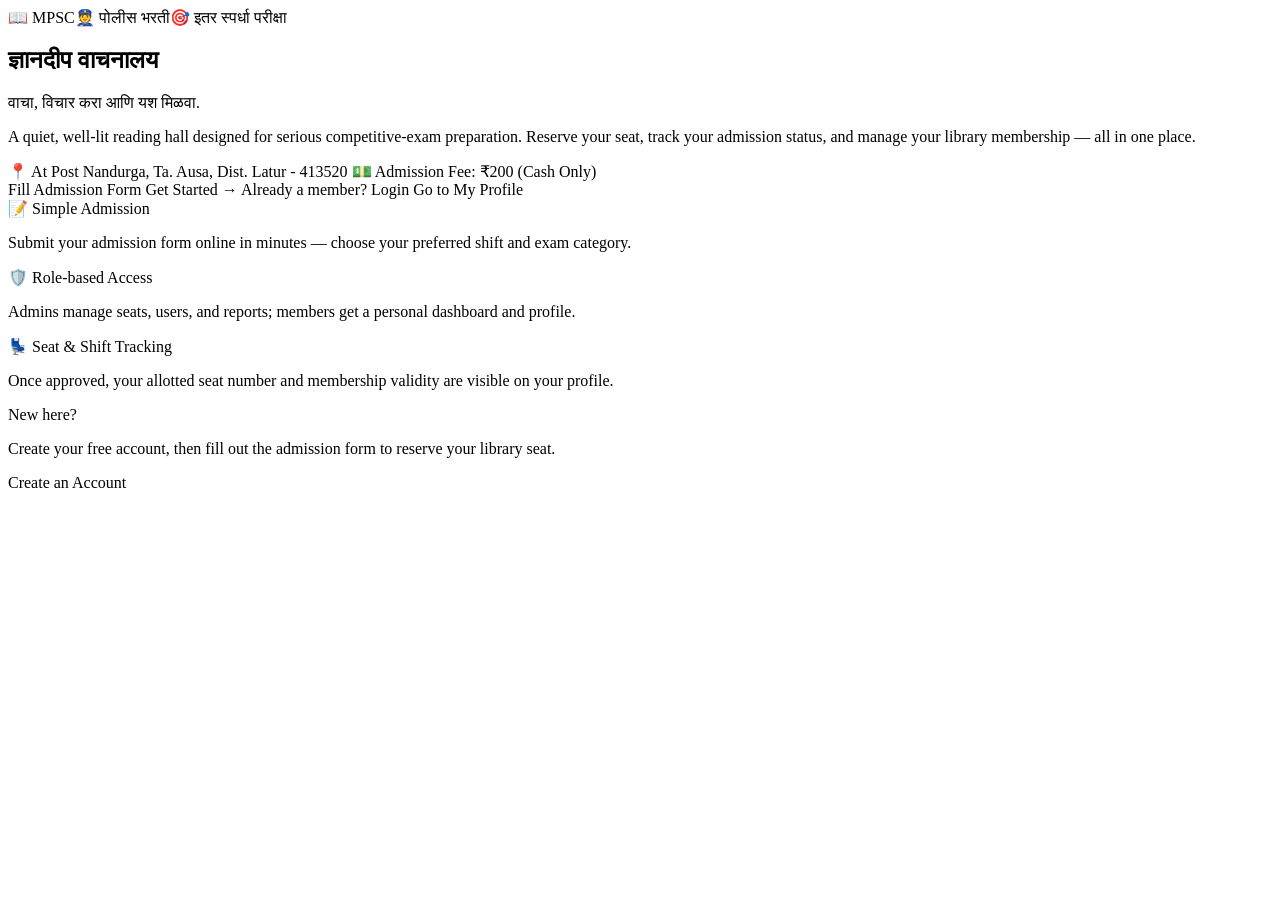
<file: src/main/resources/templates/index.html>
<!DOCTYPE html>
<html xmlns:th="http://www.thymeleaf.org" xmlns:sec="http://www.thymeleaf.org/extras/spring-security">
<head>
  <meta charset="UTF-8">
  <meta name="viewport" content="width=device-width, initial-scale=1.0">
  <title>ज्ञानदीप वाचनालय | Gyandeep Vachnalay Library</title>
  <link rel="stylesheet" th:href="@{/css/style.css}">
</head>
<body>
<div th:replace="~{fragments :: navbar}"></div>

<div class="page-wrap">

  <section class="hero">
    <div class="badges">
      <span>📖 MPSC</span><span>👮 पोलीस भरती</span><span>🎯 इतर स्पर्धा परीक्षा</span>
    </div>
    <h1>ज्ञानदीप वाचनालय</h1>
    <div class="tagline">वाचा, विचार करा आणि यश मिळवा.</div>
    <p class="sub">A quiet, well-lit reading hall designed for serious competitive-exam preparation.
      Reserve your seat, track your admission status, and manage your library membership — all in one place.</p>
    <div class="badges mb-2">
      <span>📍 At Post Nandurga, Ta. Ausa, Dist. Latur - 413520</span>
      <span>💵 Admission Fee: ₹200 (Cash Only)</span>
    </div>
    <div class="cta-row">
      <a th:href="@{/admission/new}" class="btn btn-gold" sec:authorize="isAuthenticated()">Fill Admission Form</a>
      <a th:href="@{/register}" class="btn btn-gold" sec:authorize="!isAuthenticated()">Get Started &rarr;</a>
      <a th:href="@{/login}" class="btn btn-outline" sec:authorize="!isAuthenticated()">Already a member? Login</a>
      <a th:href="@{/profile}" class="btn btn-outline" sec:authorize="isAuthenticated()">Go to My Profile</a>
    </div>
  </section>

  <div class="grid grid-3 mb-2">
    <div class="card">
      <div class="card-title">📝 Simple Admission</div>
      <p class="muted">Submit your admission form online in minutes — choose your preferred shift and exam category.</p>
    </div>
    <div class="card">
      <div class="card-title">🛡️ Role-based Access</div>
      <p class="muted">Admins manage seats, users, and reports; members get a personal dashboard and profile.</p>
    </div>
    <div class="card">
      <div class="card-title">💺 Seat &amp; Shift Tracking</div>
      <p class="muted">Once approved, your allotted seat number and membership validity are visible on your profile.</p>
    </div>
  </div>

  <div class="card text-center" sec:authorize="!isAuthenticated()">
    <div class="card-title" style="justify-content:center;">New here?</div>
    <p class="muted mb-2">Create your free account, then fill out the admission form to reserve your library seat.</p>
    <a th:href="@{/register}" class="btn btn-navy">Create an Account</a>
  </div>

</div>

<div th:replace="~{fragments :: footer}"></div>
</body>
</html>
</file>
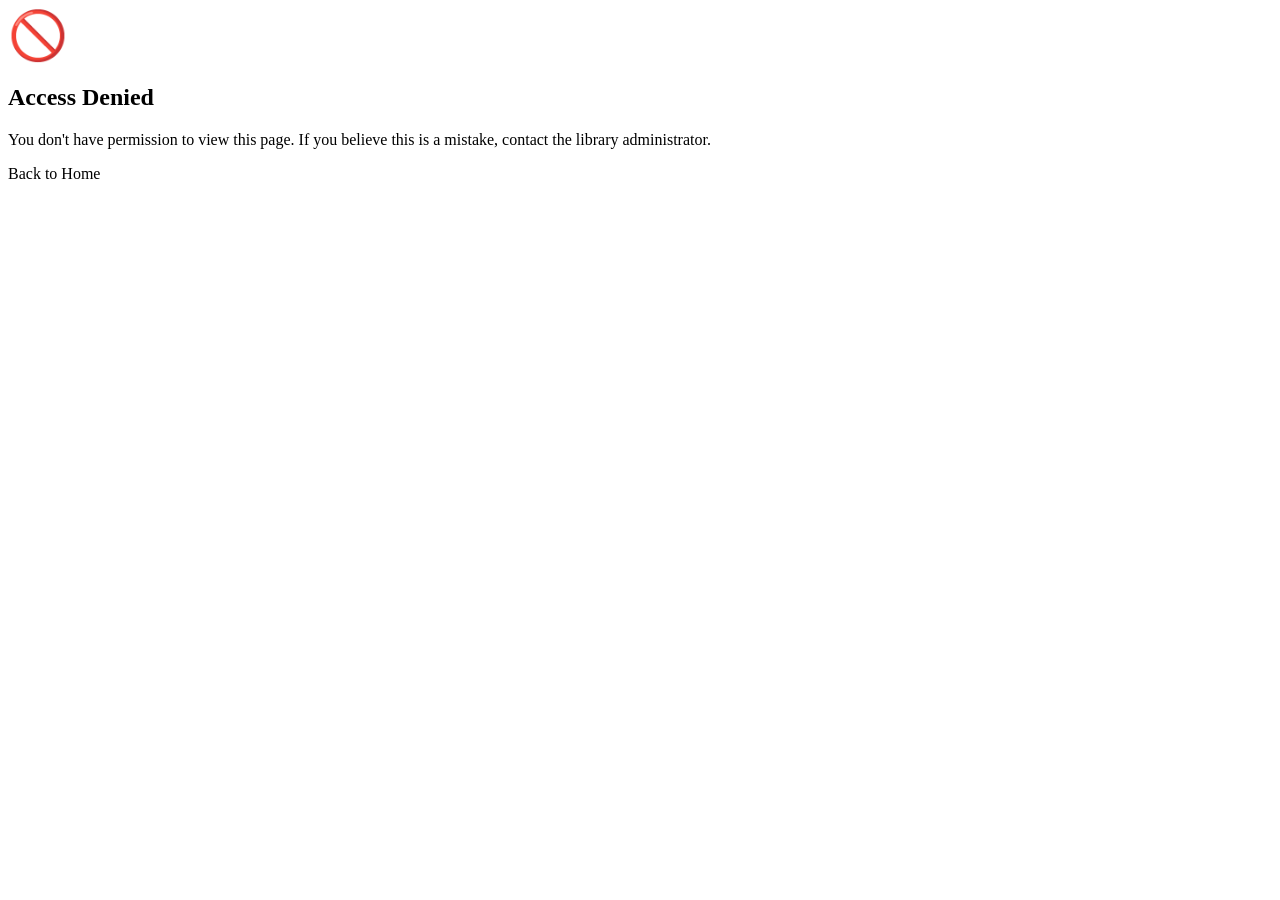
<file: src/main/resources/templates/access-denied.html>
<!DOCTYPE html>
<html xmlns:th="http://www.thymeleaf.org">
<head>
  <meta charset="UTF-8">
  <meta name="viewport" content="width=device-width, initial-scale=1.0">
  <title>Access Denied | ज्ञानदीप वाचनालय</title>
  <link rel="stylesheet" th:href="@{/css/style.css}">
</head>
<body>
<div th:replace="~{fragments :: navbar}"></div>

<div class="page-wrap narrow">
  <div class="card text-center">
    <div style="font-size:3rem;">🚫</div>
    <h2 style="color:var(--navy-900);">Access Denied</h2>
    <p class="muted mb-2">You don't have permission to view this page. If you believe this is a mistake, contact the library administrator.</p>
    <a th:href="@{/}" class="btn btn-navy">Back to Home</a>
  </div>
</div>

<div th:replace="~{fragments :: footer}"></div>
</body>
</html>
</file>
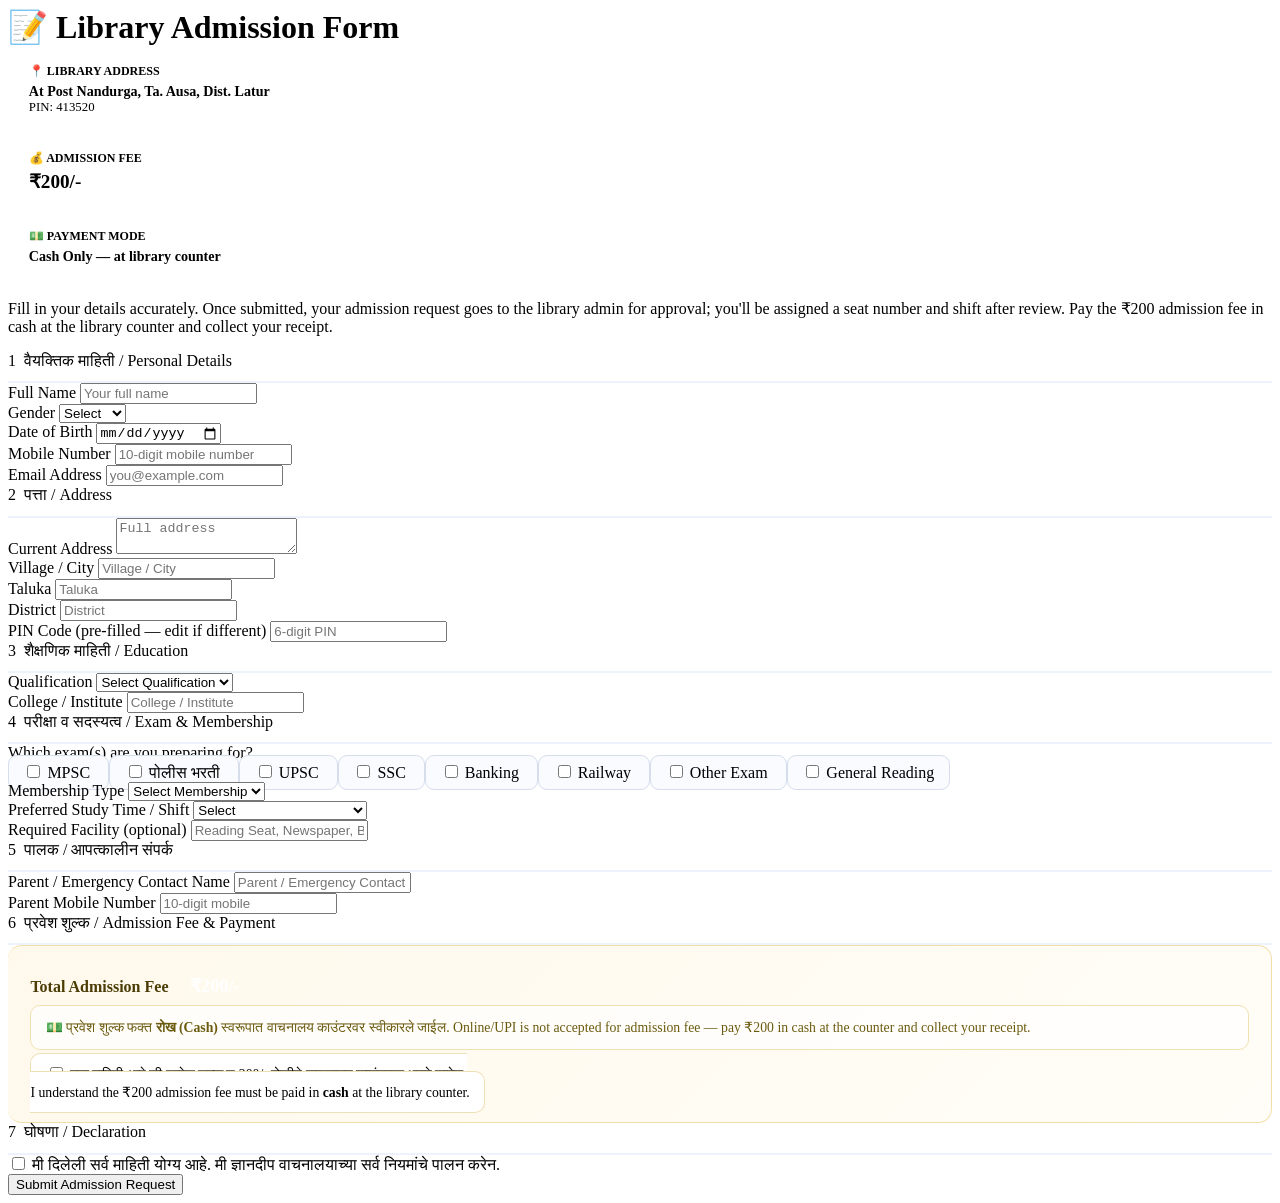
<file: src/main/resources/templates/admission-form.html>
<!DOCTYPE html>
<html xmlns:th="http://www.thymeleaf.org">
<head>
  <meta charset="UTF-8">
  <meta name="viewport" content="width=device-width, initial-scale=1.0">
  <title>Admission Form | ज्ञानदीप वाचनालय</title>
  <link rel="stylesheet" th:href="@{/css/style.css}">
</head>
<body>
<div th:replace="~{fragments :: navbar}"></div>

<div class="page-wrap narrow">
  <div class="page-header">
    <h1 class="section-title" style="margin:0;">📝 Library Admission Form</h1>
  </div>

  <!-- Library info strip -->
  <div class="grid grid-3 mb-2">
    <div class="card" style="padding:1.1rem 1.3rem;">
      <div class="muted" style="font-size:0.75rem; font-weight:700; text-transform:uppercase;">📍 Library Address</div>
      <div style="font-weight:700; font-size:0.88rem; margin-top:0.3rem;" th:text="${libAddressLine}">At Post Nandurga, Ta. Ausa, Dist. Latur</div>
      <div class="muted" style="font-size:0.8rem;">PIN: 413520</div>
    </div>
    <div class="card" style="padding:1.1rem 1.3rem;">
      <div class="muted" style="font-size:0.75rem; font-weight:700; text-transform:uppercase;">💰 Admission Fee</div>
      <div style="font-weight:800; font-size:1.2rem; color:var(--navy-900); margin-top:0.3rem;">₹200/-</div>
    </div>
    <div class="card" style="padding:1.1rem 1.3rem;">
      <div class="muted" style="font-size:0.75rem; font-weight:700; text-transform:uppercase;">💵 Payment Mode</div>
      <div style="font-weight:700; font-size:0.88rem; margin-top:0.3rem;">Cash Only — at library counter</div>
    </div>
  </div>

  <div class="card">
    <p class="muted mb-2">Fill in your details accurately. Once submitted, your admission request goes to the
      library admin for approval; you'll be assigned a seat number and shift after review. Pay the ₹200 admission fee
      in cash at the library counter and collect your receipt.</p>

    <div class="alert alert-error" th:if="${examError}" th:text="${examError}"></div>
    <div class="alert alert-error" th:if="${feeError}" th:text="${feeError}"></div>

    <form th:action="@{/admission/new}" th:object="${admission}" method="post">

      <!-- 1. Personal -->
      <div class="card-title" style="font-size:1rem; border-bottom:2px solid #edf2ff; padding-bottom:0.7rem;">
        <span class="chip" style="background:var(--navy-900);">1</span>&nbsp; वैयक्तिक माहिती / Personal Details
      </div>

      <div class="form-row">
        <div class="form-group">
          <label for="fullName">Full Name</label>
          <input class="form-control" type="text" id="fullName" th:field="*{fullName}" required placeholder="Your full name">
          <span class="field-error" th:if="${#fields.hasErrors('fullName')}" th:errors="*{fullName}"></span>
        </div>
        <div class="form-group">
          <label for="gender">Gender</label>
          <select class="form-control" id="gender" th:field="*{gender}" required>
            <option value="">Select</option>
            <option value="Male">Male</option>
            <option value="Female">Female</option>
            <option value="Other">Other</option>
          </select>
        </div>
      </div>

      <div class="form-row">
        <div class="form-group">
          <label for="dateOfBirth">Date of Birth</label>
          <input class="form-control" type="date" id="dateOfBirth" th:field="*{dateOfBirth}">
        </div>
        <div class="form-group">
          <label for="phone">Mobile Number</label>
          <input class="form-control" type="tel" id="phone" th:field="*{phone}" required maxlength="10" placeholder="10-digit mobile number">
          <span class="field-error" th:if="${#fields.hasErrors('phone')}" th:errors="*{phone}"></span>
        </div>
      </div>

      <div class="form-group">
        <label for="email">Email Address</label>
        <input class="form-control" type="email" id="email" th:field="*{email}" required placeholder="you@example.com">
      </div>

      <!-- 2. Address -->
      <div class="card-title mt-2" style="font-size:1rem; border-bottom:2px solid #edf2ff; padding-bottom:0.7rem;">
        <span class="chip" style="background:var(--navy-900);">2</span>&nbsp; पत्ता / Address
      </div>

      <div class="form-group">
        <label for="address">Current Address</label>
        <textarea class="form-control" id="address" th:field="*{address}" required placeholder="Full address"></textarea>
        <span class="field-error" th:if="${#fields.hasErrors('address')}" th:errors="*{address}"></span>
      </div>

      <div class="form-row">
        <div class="form-group">
          <label for="village">Village / City</label>
          <input class="form-control" type="text" id="village" th:field="*{village}" placeholder="Village / City">
        </div>
        <div class="form-group">
          <label for="taluka">Taluka</label>
          <input class="form-control" type="text" id="taluka" th:field="*{taluka}" placeholder="Taluka">
        </div>
      </div>

      <div class="form-row">
        <div class="form-group">
          <label for="district">District</label>
          <input class="form-control" type="text" id="district" th:field="*{district}" placeholder="District">
        </div>
        <div class="form-group">
          <label for="pincode">PIN Code <span class="hint">(pre-filled — edit if different)</span></label>
          <input class="form-control" type="text" id="pincode" th:field="*{pincode}" maxlength="6" placeholder="6-digit PIN">
        </div>
      </div>

      <!-- 3. Education -->
      <div class="card-title mt-2" style="font-size:1rem; border-bottom:2px solid #edf2ff; padding-bottom:0.7rem;">
        <span class="chip" style="background:var(--navy-900);">3</span>&nbsp; शैक्षणिक माहिती / Education
      </div>

      <div class="form-row">
        <div class="form-group">
          <label for="qualification">Qualification</label>
          <select class="form-control" id="qualification" th:field="*{qualification}">
            <option value="">Select Qualification</option>
            <option value="10th">10th</option>
            <option value="12th">12th</option>
            <option value="Diploma">Diploma</option>
            <option value="Graduate">Graduate</option>
            <option value="Post Graduate">Post Graduate</option>
            <option value="Other">Other</option>
          </select>
        </div>
        <div class="form-group">
          <label for="college">College / Institute</label>
          <input class="form-control" type="text" id="college" th:field="*{college}" placeholder="College / Institute">
        </div>
      </div>

      <!-- 4. Exam & Membership -->
      <div class="card-title mt-2" style="font-size:1rem; border-bottom:2px solid #edf2ff; padding-bottom:0.7rem;">
        <span class="chip" style="background:var(--navy-900);">4</span>&nbsp; परीक्षा व सदस्यत्व / Exam &amp; Membership
      </div>

      <div class="form-group">
        <label>Which exam(s) are you preparing for?</label>
        <div class="flex gap-1" style="flex-wrap:wrap;">
          <label class="checkbox-row" style="background:#fafbff; border:1px solid #d7deeb; border-radius:9px; padding:0.5rem 0.9rem;">
            <input type="checkbox" name="examCategories" value="MPSC"> MPSC
          </label>
          <label class="checkbox-row" style="background:#fafbff; border:1px solid #d7deeb; border-radius:9px; padding:0.5rem 0.9rem;">
            <input type="checkbox" name="examCategories" value="Police Bharti"> पोलीस भरती
          </label>
          <label class="checkbox-row" style="background:#fafbff; border:1px solid #d7deeb; border-radius:9px; padding:0.5rem 0.9rem;">
            <input type="checkbox" name="examCategories" value="UPSC"> UPSC
          </label>
          <label class="checkbox-row" style="background:#fafbff; border:1px solid #d7deeb; border-radius:9px; padding:0.5rem 0.9rem;">
            <input type="checkbox" name="examCategories" value="SSC"> SSC
          </label>
          <label class="checkbox-row" style="background:#fafbff; border:1px solid #d7deeb; border-radius:9px; padding:0.5rem 0.9rem;">
            <input type="checkbox" name="examCategories" value="Banking"> Banking
          </label>
          <label class="checkbox-row" style="background:#fafbff; border:1px solid #d7deeb; border-radius:9px; padding:0.5rem 0.9rem;">
            <input type="checkbox" name="examCategories" value="Railway"> Railway
          </label>
          <label class="checkbox-row" style="background:#fafbff; border:1px solid #d7deeb; border-radius:9px; padding:0.5rem 0.9rem;">
            <input type="checkbox" name="examCategories" value="Other Competitive Exam"> Other Exam
          </label>
          <label class="checkbox-row" style="background:#fafbff; border:1px solid #d7deeb; border-radius:9px; padding:0.5rem 0.9rem;">
            <input type="checkbox" name="examCategories" value="General Reading"> General Reading
          </label>
        </div>
      </div>

      <div class="form-row">
        <div class="form-group">
          <label for="membershipType">Membership Type</label>
          <select class="form-control" id="membershipType" th:field="*{membershipType}" required>
            <option value="">Select Membership</option>
            <option value="Monthly">Monthly</option>
            <option value="Quarterly">Quarterly</option>
            <option value="Half-Yearly">Half-Yearly</option>
            <option value="Yearly">Yearly</option>
          </select>
        </div>
        <div class="form-group">
          <label for="preferredShift">Preferred Study Time / Shift</label>
          <select class="form-control" id="preferredShift" th:field="*{preferredShift}" required>
            <option value="">Select</option>
            <option value="Morning (6 AM - 12 PM)">Morning (6 AM - 12 PM)</option>
            <option value="Afternoon (12 PM - 6 PM)">Afternoon (12 PM - 6 PM)</option>
            <option value="Evening (6 PM - 11 PM)">Evening (6 PM - 11 PM)</option>
            <option value="Full Day">Full Day</option>
            <option value="24 Hours">24 Hours Access</option>
          </select>
        </div>
      </div>

      <div class="form-group">
        <label for="requiredFacility">Required Facility <span class="hint">(optional)</span></label>
        <input class="form-control" type="text" id="requiredFacility" th:field="*{requiredFacility}" placeholder="Reading Seat, Newspaper, Books, Study Material...">
      </div>

      <!-- 5. Emergency contact -->
      <div class="card-title mt-2" style="font-size:1rem; border-bottom:2px solid #edf2ff; padding-bottom:0.7rem;">
        <span class="chip" style="background:var(--navy-900);">5</span>&nbsp; पालक / आपत्कालीन संपर्क
      </div>

      <div class="form-row">
        <div class="form-group">
          <label for="parentName">Parent / Emergency Contact Name</label>
          <input class="form-control" type="text" id="parentName" th:field="*{parentName}" placeholder="Parent / Emergency Contact">
        </div>
        <div class="form-group">
          <label for="parentMobile">Parent Mobile Number</label>
          <input class="form-control" type="tel" id="parentMobile" th:field="*{parentMobile}" maxlength="10" placeholder="10-digit mobile">
        </div>
      </div>

      <!-- 6. Admission Fee -->
      <div class="card-title mt-2" style="font-size:1rem; border-bottom:2px solid #edf2ff; padding-bottom:0.7rem;">
        <span class="chip" style="background:var(--navy-900);">6</span>&nbsp; प्रवेश शुल्क / Admission Fee &amp; Payment
      </div>

      <div style="background:linear-gradient(135deg,#fff9ec,#fffdf7); border:1px solid #f2dfa8; border-left:4px solid var(--gold-500); border-radius:14px; padding:1.3rem 1.4rem;">
        <div class="flex-between mb-1">
          <span style="font-weight:700; color:#4b3c05;">Total Admission Fee</span>
          <span style="display:inline-flex; align-items:center; background:var(--navy-900); color:#fff; font-weight:800; font-size:1.15rem; padding:0.5rem 1.1rem; border-radius:30px;">₹200/-</span>
        </div>
        <div style="background:#ffffffb0; border:1px solid #f0e2b0; border-radius:10px; padding:0.8rem 0.9rem; font-size:0.86rem; color:#6b5b0f; margin-bottom:0.9rem;">
          💵 प्रवेश शुल्क फक्त <strong>रोख (Cash)</strong> स्वरूपात वाचनालय काउंटरवर स्वीकारले जाईल.
          Online/UPI is not accepted for admission fee — pay ₹200 in cash at the counter and collect your receipt.
        </div>
        <label class="checkbox-row" style="background:#fff; border:1px solid #eee0b6; border-radius:10px; padding:0.7rem 0.9rem; align-items:flex-start;">
          <input type="checkbox" name="feeAcknowledge" value="true" required style="margin-top:0.15rem;">
          <span style="font-weight:500; font-size:0.86rem;">
            मला माहिती आहे की प्रवेश शुल्क रु.200/- रोखीने वाचनालय काउंटरवर भरावे लागेल.<br>
            I understand the ₹200 admission fee must be paid in <strong>cash</strong> at the library counter.
          </span>
        </label>
      </div>

      <!-- 7. Declaration -->
      <div class="card-title mt-2" style="font-size:1rem; border-bottom:2px solid #edf2ff; padding-bottom:0.7rem;">
        <span class="chip" style="background:var(--navy-900);">7</span>&nbsp; घोषणा / Declaration
      </div>

      <div class="alert alert-info">
        <label class="checkbox-row" style="align-items:flex-start;">
          <input type="checkbox" required style="margin-top:0.15rem;">
          <span style="font-weight:500;">मी दिलेली सर्व माहिती योग्य आहे. मी ज्ञानदीप वाचनालयाच्या सर्व नियमांचे पालन करेन.</span>
        </label>
      </div>

      <button type="submit" class="btn btn-gold btn-block mt-2">Submit Admission Request</button>
    </form>
  </div>
</div>

<div th:replace="~{fragments :: footer}"></div>
</body>
</html>
</file>
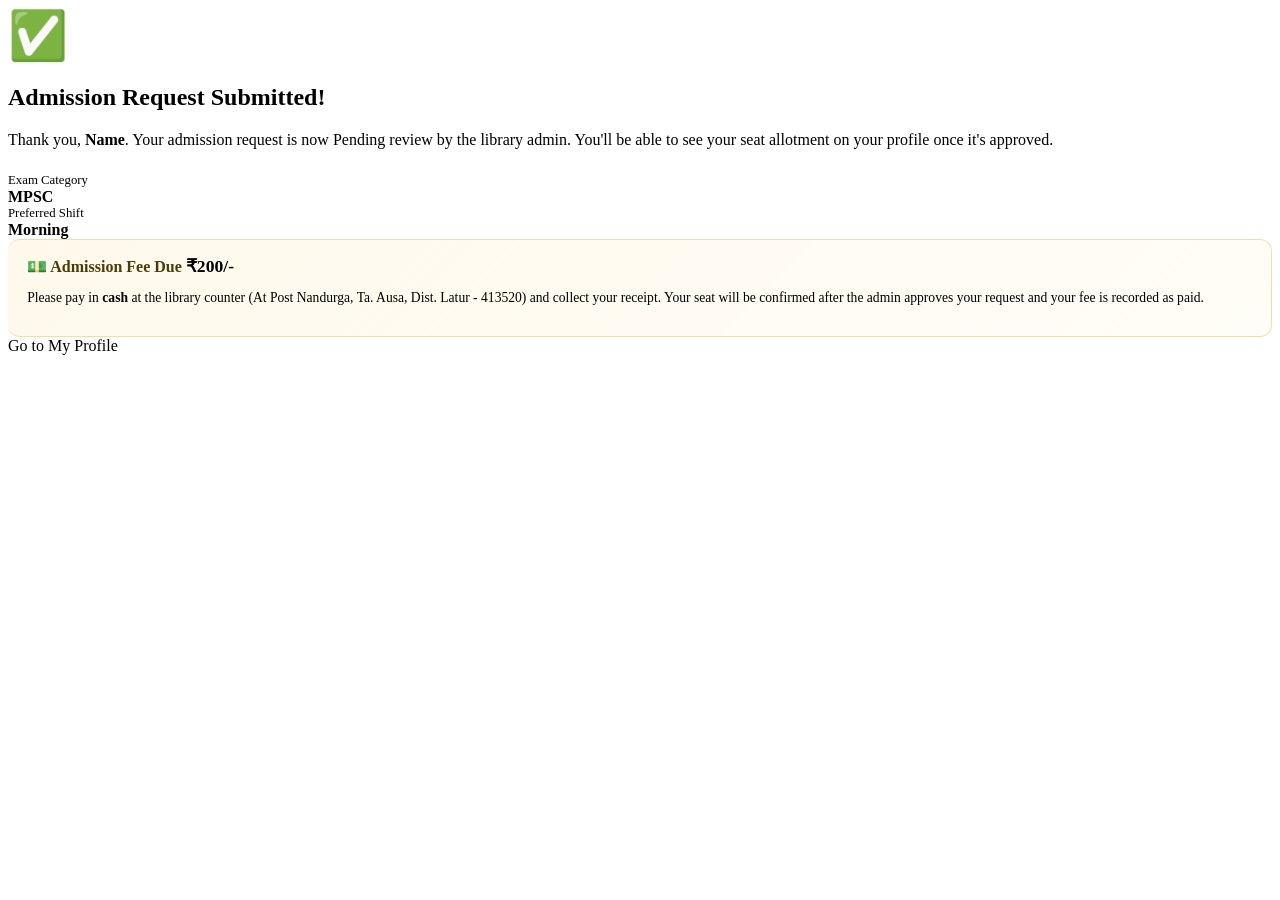
<file: src/main/resources/templates/admission-success.html>
<!DOCTYPE html>
<html xmlns:th="http://www.thymeleaf.org">
<head>
  <meta charset="UTF-8">
  <meta name="viewport" content="width=device-width, initial-scale=1.0">
  <title>Admission Submitted | ज्ञानदीप वाचनालय</title>
  <link rel="stylesheet" th:href="@{/css/style.css}">
</head>
<body>
<div th:replace="~{fragments :: navbar}"></div>

<div class="page-wrap narrow">
  <div class="card text-center">
    <div style="font-size:3rem; margin-bottom:0.5rem;">✅</div>
    <h2 style="color:var(--navy-900);">Admission Request Submitted!</h2>
    <p class="muted mb-2">Thank you, <strong th:text="${admission.fullName}">Name</strong>. Your admission request
      is now <span class="badge badge-pending">Pending</span> review by the library admin. You'll be able to see
      your seat allotment on your profile once it's approved.</p>

    <div class="grid grid-2" style="text-align:left; margin-top:1.5rem;">
      <div>
        <div class="muted" style="font-size:0.8rem;">Exam Category</div>
        <div style="font-weight:700;" th:text="${admission.examCategory}">MPSC</div>
      </div>
      <div>
        <div class="muted" style="font-size:0.8rem;">Preferred Shift</div>
        <div style="font-weight:700;" th:text="${admission.preferredShift}">Morning</div>
      </div>
    </div>

    <div class="mt-2" style="text-align:left; background:linear-gradient(135deg,#fff9ec,#fffdf7); border:1px solid #f2dfa8; border-left:4px solid var(--gold-500); border-radius:12px; padding:1rem 1.2rem;">
      <div class="flex-between">
        <span style="font-weight:700; color:#4b3c05;">💵 Admission Fee Due</span>
        <span style="font-weight:800; color:var(--navy-900); font-size:1.1rem;" th:text="'₹' + ${admission.admissionFee} + '/-'">₹200/-</span>
      </div>
      <p class="muted mt-1" style="font-size:0.85rem;">Please pay in <strong>cash</strong> at the library counter (At Post Nandurga, Ta. Ausa, Dist. Latur - 413520) and collect your receipt. Your seat will be confirmed after the admin approves your request and your fee is recorded as paid.</p>
    </div>

    <a th:href="@{/profile}" class="btn btn-navy mt-3">Go to My Profile</a>
  </div>
</div>

<div th:replace="~{fragments :: footer}"></div>
</body>
</html>
</file>
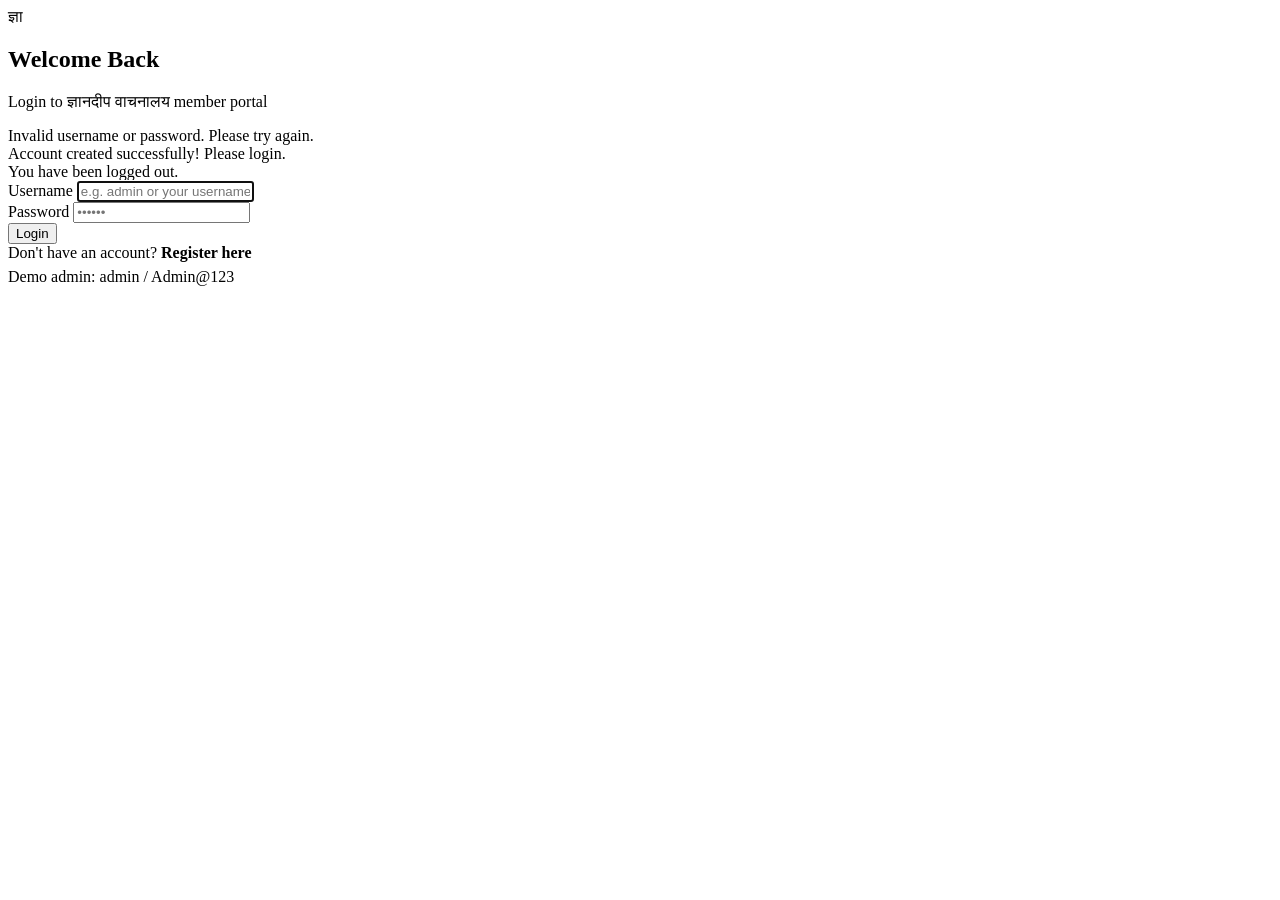
<file: src/main/resources/templates/login.html>
<!DOCTYPE html>
<html xmlns:th="http://www.thymeleaf.org">
<head>
  <meta charset="UTF-8">
  <meta name="viewport" content="width=device-width, initial-scale=1.0">
  <title>Login | ज्ञानदीप वाचनालय</title>
  <link rel="stylesheet" th:href="@{/css/style.css}">
</head>
<body>
<div th:replace="~{fragments :: navbar}"></div>

<div class="auth-wrap">
  <div class="auth-card">
    <div class="brand-mark">
      <div class="logo-badge">ज्ञा</div>
      <h2>Welcome Back</h2>
      <p class="sub">Login to ज्ञानदीप वाचनालय member portal</p>
    </div>

    <div class="alert alert-error" th:if="${param.error}">Invalid username or password. Please try again.</div>
    <div class="alert alert-success" th:if="${param.registered}">Account created successfully! Please login.</div>
    <div class="alert alert-info" th:if="${param.logout}">You have been logged out.</div>

    <form th:action="@{/login}" method="post">
      <div class="form-group">
        <label for="username">Username</label>
        <input class="form-control" type="text" id="username" name="username" required autofocus placeholder="e.g. admin or your username">
      </div>
      <div class="form-group">
        <label for="password">Password</label>
        <input class="form-control" type="password" id="password" name="password" required placeholder="&bull;&bull;&bull;&bull;&bull;&bull;">
      </div>
      <button type="submit" class="btn btn-navy btn-block">Login</button>
    </form>

    <div class="auth-footer">
      Don't have an account? <a th:href="@{/register}" style="font-weight:700;">Register here</a>
    </div>
    <div class="auth-footer" style="margin-top:0.4rem;">
      <span class="chip">Demo admin: admin / Admin@123</span>
    </div>
  </div>
</div>

<div th:replace="~{fragments :: footer}"></div>
</body>
</html>
</file>
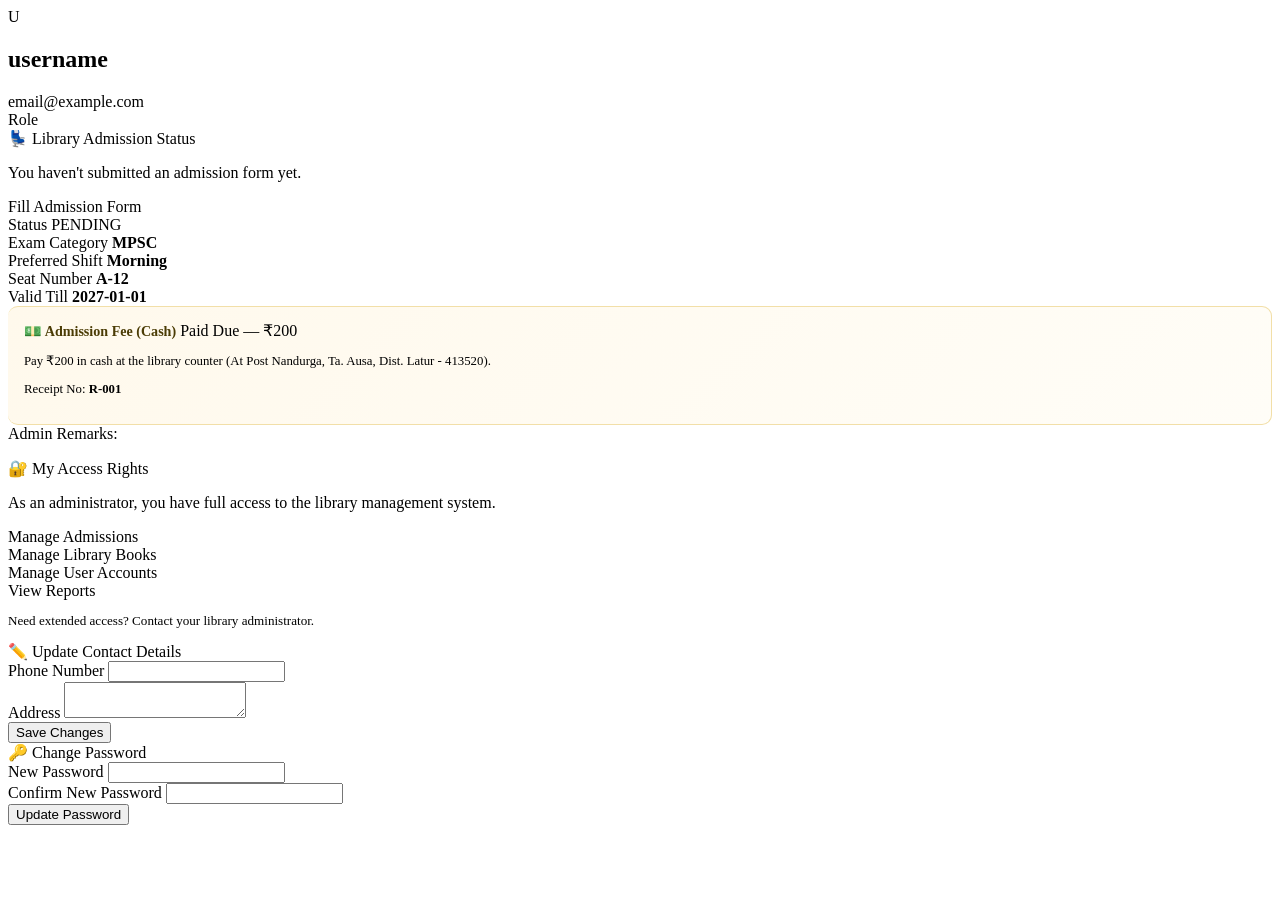
<file: src/main/resources/templates/profile.html>
<!DOCTYPE html>
<html xmlns:th="http://www.thymeleaf.org" xmlns:sec="http://www.thymeleaf.org/extras/spring-security">
<head>
  <meta charset="UTF-8">
  <meta name="viewport" content="width=device-width, initial-scale=1.0">
  <title>My Profile | ज्ञानदीप वाचनालय</title>
  <link rel="stylesheet" th:href="@{/css/style.css}">
</head>
<body>
<div th:replace="~{fragments :: navbar}"></div>

<div class="page-wrap">

  <div class="profile-header">
    <div class="avatar-circle" th:text="${#strings.substring(user.username,0,1).toUpperCase()}">U</div>
    <div>
      <h2 th:text="${user.username}">username</h2>
      <div class="meta" th:text="${user.email}">email@example.com</div>
      <span class="badge" th:classappend="${user.role.name() == 'ROLE_ADMIN'} ? 'badge-admin' : 'badge-user'"
            th:text="${user.role.name() == 'ROLE_ADMIN'} ? 'Administrator' : 'Member'">Role</span>
    </div>
  </div>

  <div class="alert alert-success" th:if="${success}" th:text="${success}"></div>
  <div class="alert alert-error" th:if="${error}" th:text="${error}"></div>

  <div class="grid grid-2">

    <!-- Library / Admission status -->
    <div class="card">
      <div class="card-title">💺 Library Admission Status</div>

      <div th:if="${user.admission == null}">
        <p class="muted mb-2">You haven't submitted an admission form yet.</p>
        <a th:href="@{/admission/new}" class="btn btn-gold">Fill Admission Form</a>
      </div>

      <div th:if="${user.admission != null}">
        <div class="flex-between mb-1">
          <span class="muted">Status</span>
          <span class="badge"
                th:classappend="${user.admission.status.name() == 'APPROVED'} ? 'badge-approved' : (${user.admission.status.name() == 'REJECTED'} ? 'badge-rejected' : 'badge-pending')"
                th:text="${user.admission.status}">PENDING</span>
        </div>
        <div class="flex-between mb-1">
          <span class="muted">Exam Category</span>
          <strong th:text="${user.admission.examCategory}">MPSC</strong>
        </div>
        <div class="flex-between mb-1">
          <span class="muted">Preferred Shift</span>
          <strong th:text="${user.admission.preferredShift}">Morning</strong>
        </div>
        <div class="flex-between mb-1" th:if="${user.admission.seatNumber != null}">
          <span class="muted">Seat Number</span>
          <strong th:text="${user.admission.seatNumber}">A-12</strong>
        </div>
        <div class="flex-between mb-1" th:if="${user.admission.membershipValidTill != null}">
          <span class="muted">Valid Till</span>
          <strong th:text="${user.admission.membershipValidTill}">2027-01-01</strong>
        </div>

        <div class="mt-2" style="background:linear-gradient(135deg,#fff9ec,#fffdf7); border:1px solid #f2dfa8; border-left:4px solid var(--gold-500); border-radius:10px; padding:0.9rem 1rem;">
          <div class="flex-between">
            <span style="font-weight:700; color:#4b3c05; font-size:0.88rem;">💵 Admission Fee (Cash)</span>
            <span th:if="${user.admission.feePaid}" class="badge badge-approved">Paid</span>
            <span th:unless="${user.admission.feePaid}" class="badge badge-pending">Due — ₹200</span>
          </div>
          <p class="muted mt-1" style="font-size:0.8rem;" th:if="${!user.admission.feePaid}">
            Pay ₹200 in cash at the library counter (At Post Nandurga, Ta. Ausa, Dist. Latur - 413520).
          </p>
          <p class="muted mt-1" style="font-size:0.8rem;" th:if="${user.admission.feePaid and user.admission.receiptNumber != null}">
            Receipt No: <strong th:text="${user.admission.receiptNumber}">R-001</strong>
          </p>
        </div>

        <div class="mt-1" th:if="${user.admission.adminRemarks != null and !user.admission.adminRemarks.isEmpty()}">
          <span class="muted">Admin Remarks:</span>
          <p style="margin-top:0.3rem;" th:text="${user.admission.adminRemarks}"></p>
        </div>
      </div>
    </div>

    <!-- Access rights -->
    <div class="card">
      <div class="card-title">🔐 My Access Rights</div>
      <div th:if="${user.role.name() == 'ROLE_ADMIN'}">
        <p class="muted mb-1">As an administrator, you have full access to the library management system.</p>
      </div>
      <div class="access-grid">
        <div class="access-item" th:classappend="${user.role.name() == 'ROLE_ADMIN' or user.canManageAdmissions} ? 'on' : 'off'">
          <span class="dot"></span><span class="txt">Manage Admissions</span>
        </div>
        <div class="access-item" th:classappend="${user.role.name() == 'ROLE_ADMIN' or user.canManageBooks} ? 'on' : 'off'">
          <span class="dot"></span><span class="txt">Manage Library Books</span>
        </div>
        <div class="access-item" th:classappend="${user.role.name() == 'ROLE_ADMIN' or user.canManageUsers} ? 'on' : 'off'">
          <span class="dot"></span><span class="txt">Manage User Accounts</span>
        </div>
        <div class="access-item" th:classappend="${user.role.name() == 'ROLE_ADMIN' or user.canViewReports} ? 'on' : 'off'">
          <span class="dot"></span><span class="txt">View Reports</span>
        </div>
      </div>
      <p class="muted mt-2" style="font-size:0.82rem;" sec:authorize="!hasAuthority('ROLE_ADMIN')">
        Need extended access? Contact your library administrator.
      </p>
    </div>

    <!-- Update profile -->
    <div class="card">
      <div class="card-title">✏️ Update Contact Details</div>
      <form th:action="@{/profile/update}" method="post">
        <div class="form-group">
          <label for="phone">Phone Number</label>
          <input class="form-control" type="tel" id="phone" name="phone" th:value="${user.phone}">
        </div>
        <div class="form-group">
          <label for="address">Address</label>
          <textarea class="form-control" id="address" name="address" th:text="${user.address}"></textarea>
        </div>
        <button type="submit" class="btn btn-navy">Save Changes</button>
      </form>
    </div>

    <!-- Change password -->
    <div class="card">
      <div class="card-title">🔑 Change Password</div>
      <form th:action="@{/profile/change-password}" method="post">
        <div class="form-group">
          <label for="newPassword">New Password</label>
          <input class="form-control" type="password" id="newPassword" name="newPassword" required>
        </div>
        <div class="form-group">
          <label for="confirmPassword">Confirm New Password</label>
          <input class="form-control" type="password" id="confirmPassword" name="confirmPassword" required>
        </div>
        <button type="submit" class="btn btn-navy">Update Password</button>
      </form>
    </div>

  </div>
</div>

<div th:replace="~{fragments :: footer}"></div>
</body>
</html>
</file>
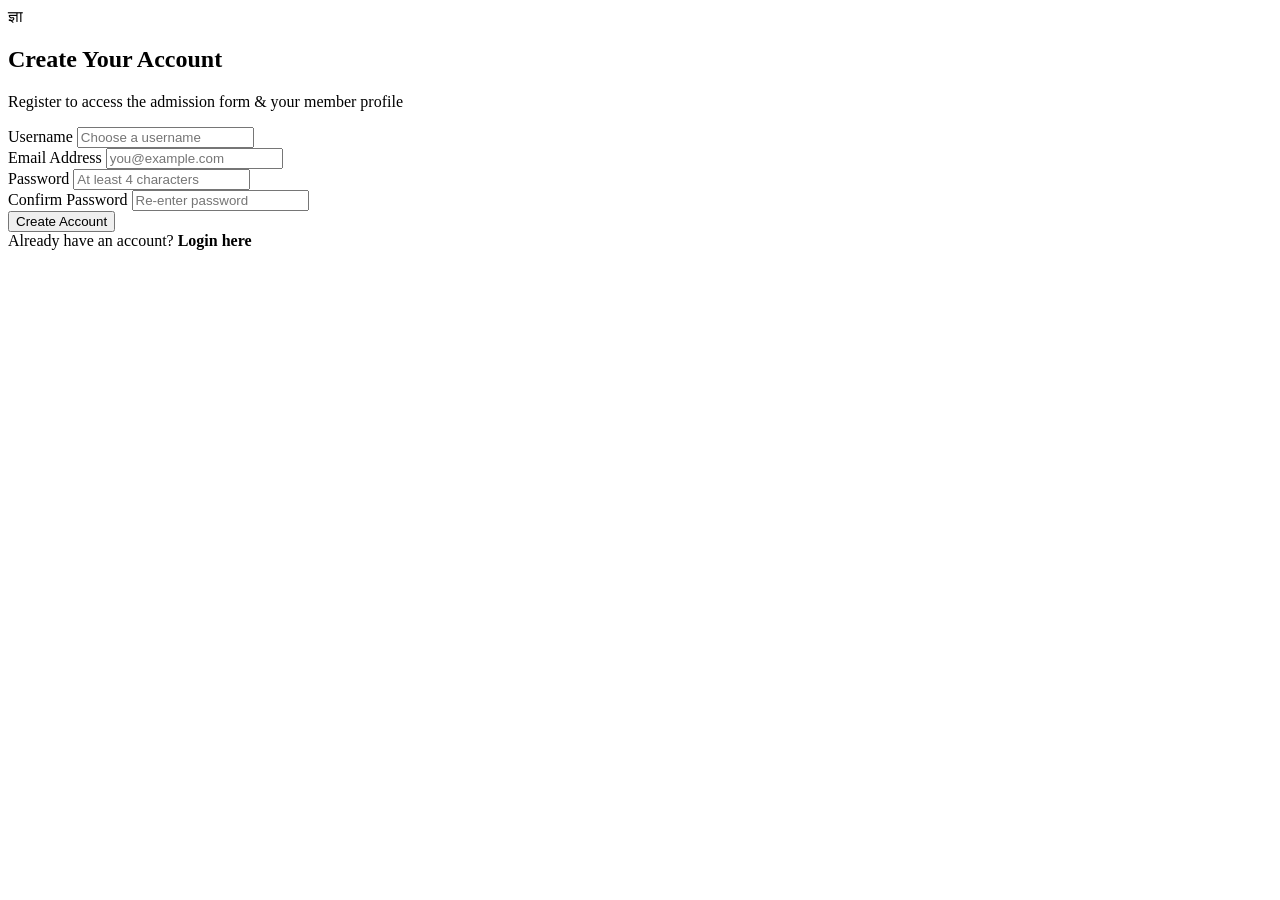
<file: src/main/resources/templates/register.html>
<!DOCTYPE html>
<html xmlns:th="http://www.thymeleaf.org">
<head>
  <meta charset="UTF-8">
  <meta name="viewport" content="width=device-width, initial-scale=1.0">
  <title>Register | ज्ञानदीप वाचनालय</title>
  <link rel="stylesheet" th:href="@{/css/style.css}">
</head>
<body>
<div th:replace="~{fragments :: navbar}"></div>

<div class="auth-wrap">
  <div class="auth-card">
    <div class="brand-mark">
      <div class="logo-badge">ज्ञा</div>
      <h2>Create Your Account</h2>
      <p class="sub">Register to access the admission form &amp; your member profile</p>
    </div>

    <div class="alert alert-error" th:if="${error}" th:text="${error}"></div>

    <form th:action="@{/register}" th:object="${registerForm}" method="post">
      <div class="form-group">
        <label for="username">Username</label>
        <input class="form-control" type="text" id="username" th:field="*{username}" required placeholder="Choose a username">
      </div>
      <div class="form-group">
        <label for="email">Email Address</label>
        <input class="form-control" type="email" id="email" th:field="*{email}" required placeholder="you@example.com">
      </div>
      <div class="form-group">
        <label for="password">Password</label>
        <input class="form-control" type="password" id="password" th:field="*{password}" required placeholder="At least 4 characters">
      </div>
      <div class="form-group">
        <label for="confirmPassword">Confirm Password</label>
        <input class="form-control" type="password" id="confirmPassword" th:field="*{confirmPassword}" required placeholder="Re-enter password">
      </div>
      <button type="submit" class="btn btn-navy btn-block">Create Account</button>
    </form>

    <div class="auth-footer">
      Already have an account? <a th:href="@{/login}" style="font-weight:700;">Login here</a>
    </div>
  </div>
</div>

<div th:replace="~{fragments :: footer}"></div>
</body>
</html>
</file>
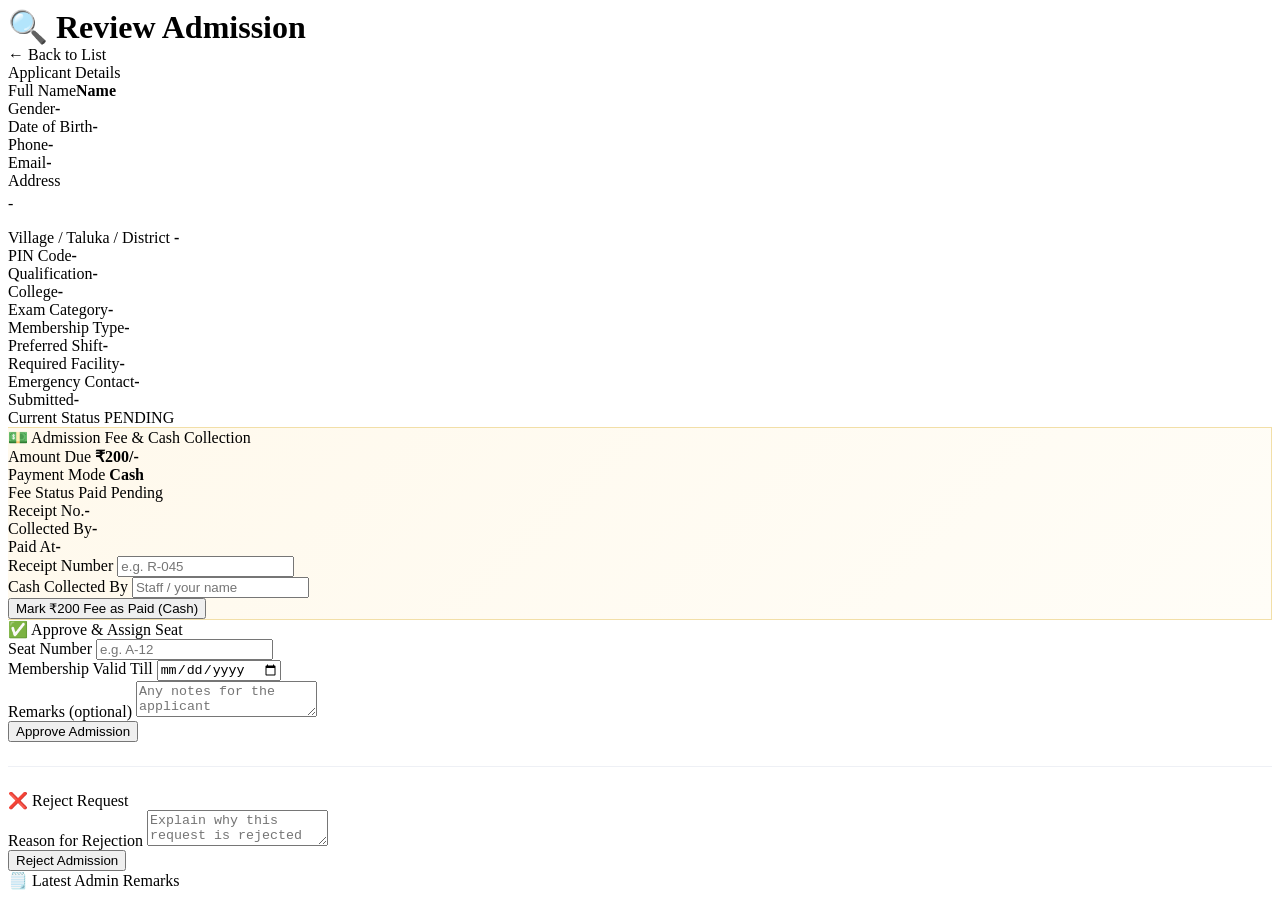
<file: src/main/resources/templates/admin/admission-detail.html>
<!DOCTYPE html>
<html xmlns:th="http://www.thymeleaf.org">
<head>
  <meta charset="UTF-8">
  <meta name="viewport" content="width=device-width, initial-scale=1.0">
  <title>Review Admission | Admin</title>
  <link rel="stylesheet" th:href="@{/css/style.css}">
</head>
<body>
<div th:replace="~{fragments :: navbar}"></div>

<div class="page-wrap">
  <div class="dash-layout">
    <div th:replace="~{admin/fragments :: sidebar('admissions')}"></div>

    <div>
      <div class="page-header">
        <h1 class="section-title" style="margin:0;">🔍 Review Admission</h1>
        <a th:href="@{/admin/admissions}" class="btn btn-outline btn-sm" style="color:var(--navy-800); border-color:var(--navy-800);">&larr; Back to List</a>
      </div>

      <div class="grid grid-2">
        <div class="card">
          <div class="card-title">Applicant Details</div>
          <div class="flex-between mb-1"><span class="muted">Full Name</span><strong th:text="${admission.fullName}">Name</strong></div>
          <div class="flex-between mb-1"><span class="muted">Gender</span><strong th:text="${admission.gender}">-</strong></div>
          <div class="flex-between mb-1"><span class="muted">Date of Birth</span><strong th:text="${admission.dateOfBirth}">-</strong></div>
          <div class="flex-between mb-1"><span class="muted">Phone</span><strong th:text="${admission.phone}">-</strong></div>
          <div class="flex-between mb-1"><span class="muted">Email</span><strong th:text="${admission.email}">-</strong></div>
          <div class="mb-1"><span class="muted">Address</span><p style="margin-top:0.3rem;" th:text="${admission.address}">-</p></div>
          <div class="flex-between mb-1"><span class="muted">Village / Taluka / District</span>
            <strong th:text="${admission.village} + ' / ' + ${admission.taluka} + ' / ' + ${admission.district}">-</strong></div>
          <div class="flex-between mb-1"><span class="muted">PIN Code</span><strong th:text="${admission.pincode}">-</strong></div>
          <div class="flex-between mb-1"><span class="muted">Qualification</span><strong th:text="${admission.qualification}">-</strong></div>
          <div class="flex-between mb-1" th:if="${admission.college != null and !admission.college.isEmpty()}"><span class="muted">College</span><strong th:text="${admission.college}">-</strong></div>
          <div class="flex-between mb-1"><span class="muted">Exam Category</span><strong th:text="${admission.examCategory}">-</strong></div>
          <div class="flex-between mb-1"><span class="muted">Membership Type</span><strong th:text="${admission.membershipType}">-</strong></div>
          <div class="flex-between mb-1"><span class="muted">Preferred Shift</span><strong th:text="${admission.preferredShift}">-</strong></div>
          <div class="flex-between mb-1" th:if="${admission.requiredFacility != null and !admission.requiredFacility.isEmpty()}"><span class="muted">Required Facility</span><strong th:text="${admission.requiredFacility}">-</strong></div>
          <div class="flex-between mb-1" th:if="${admission.parentName != null and !admission.parentName.isEmpty()}"><span class="muted">Emergency Contact</span><strong th:text="${admission.parentName} + (${admission.parentMobile} != null ? ' (' + ${admission.parentMobile} + ')' : '')">-</strong></div>
          <div class="flex-between mb-1"><span class="muted">Submitted</span><strong th:text="${#temporals.format(admission.createdAt, 'dd MMM yyyy, hh:mm a')}">-</strong></div>
          <div class="flex-between">
            <span class="muted">Current Status</span>
            <span class="badge"
                  th:classappend="${admission.status.name() == 'APPROVED'} ? 'badge-approved' : (${admission.status.name() == 'REJECTED'} ? 'badge-rejected' : 'badge-pending')"
                  th:text="${admission.status}">PENDING</span>
          </div>
        </div>

        <div>
          <div class="card mb-2" style="background:linear-gradient(135deg,#fff9ec,#fffdf7); border:1px solid #f2dfa8; border-left:4px solid var(--gold-500);">
            <div class="card-title">💵 Admission Fee &amp; Cash Collection</div>
            <div class="flex-between mb-1">
              <span class="muted">Amount Due</span>
              <strong th:text="'₹' + ${admission.admissionFee} + '/-'">₹200/-</strong>
            </div>
            <div class="flex-between mb-1">
              <span class="muted">Payment Mode</span>
              <strong th:text="${admission.paymentMode}">Cash</strong>
            </div>
            <div class="flex-between mb-1">
              <span class="muted">Fee Status</span>
              <span th:if="${admission.feePaid}" class="badge badge-approved">Paid</span>
              <span th:unless="${admission.feePaid}" class="badge badge-pending">Pending</span>
            </div>

            <div th:if="${admission.feePaid}" class="mt-1">
              <div class="flex-between mb-1" th:if="${admission.receiptNumber != null}"><span class="muted">Receipt No.</span><strong th:text="${admission.receiptNumber}">-</strong></div>
              <div class="flex-between mb-1" th:if="${admission.collectedBy != null}"><span class="muted">Collected By</span><strong th:text="${admission.collectedBy}">-</strong></div>
              <div class="flex-between" th:if="${admission.feePaidAt != null}"><span class="muted">Paid At</span><strong th:text="${#temporals.format(admission.feePaidAt, 'dd MMM yyyy, hh:mm a')}">-</strong></div>
            </div>

            <form th:unless="${admission.feePaid}" th:action="@{/admin/admissions/{id}/mark-fee-paid(id=${admission.id})}" method="post" class="mt-2">
              <div class="form-group">
                <label for="receiptNumber">Receipt Number</label>
                <input class="form-control" type="text" id="receiptNumber" name="receiptNumber" placeholder="e.g. R-045">
              </div>
              <div class="form-group">
                <label for="collectedBy">Cash Collected By</label>
                <input class="form-control" type="text" id="collectedBy" name="collectedBy" placeholder="Staff / your name">
              </div>
              <button type="submit" class="btn btn-gold btn-block">Mark ₹200 Fee as Paid (Cash)</button>
            </form>
          </div>

          <div class="card">
            <div class="card-title">✅ Approve &amp; Assign Seat</div>
            <form th:action="@{/admin/admissions/{id}/approve(id=${admission.id})}" method="post">
              <div class="form-group">
                <label for="seatNumber">Seat Number</label>
                <input class="form-control" type="text" id="seatNumber" name="seatNumber"
                       th:value="${admission.seatNumber}" placeholder="e.g. A-12" required>
              </div>
              <div class="form-group">
                <label for="validTill">Membership Valid Till</label>
                <input class="form-control" type="date" id="validTill" name="validTill"
                       th:value="${admission.membershipValidTill}" required>
              </div>
              <div class="form-group">
                <label for="approveRemarks">Remarks (optional)</label>
                <textarea class="form-control" id="approveRemarks" name="remarks" placeholder="Any notes for the applicant"></textarea>
              </div>
              <button type="submit" class="btn btn-success btn-block">Approve Admission</button>
            </form>

            <hr style="margin:1.5rem 0; border:none; border-top:1px solid #eef0f5;">

            <div class="card-title" style="font-size:1rem;">❌ Reject Request</div>
            <form th:action="@{/admin/admissions/{id}/reject(id=${admission.id})}" method="post">
              <div class="form-group">
                <label for="rejectRemarks">Reason for Rejection</label>
                <textarea class="form-control" id="rejectRemarks" name="remarks" placeholder="Explain why this request is rejected"></textarea>
              </div>
              <button type="submit" class="btn btn-danger btn-block">Reject Admission</button>
            </form>
          </div>
        </div>
      </div>

      <div class="card mt-2" th:if="${admission.adminRemarks != null and !admission.adminRemarks.isEmpty()}">
        <div class="card-title">🗒️ Latest Admin Remarks</div>
        <p th:text="${admission.adminRemarks}"></p>
      </div>
    </div>
  </div>
</div>

<div th:replace="~{fragments :: footer}"></div>
</body>
</html>
</file>
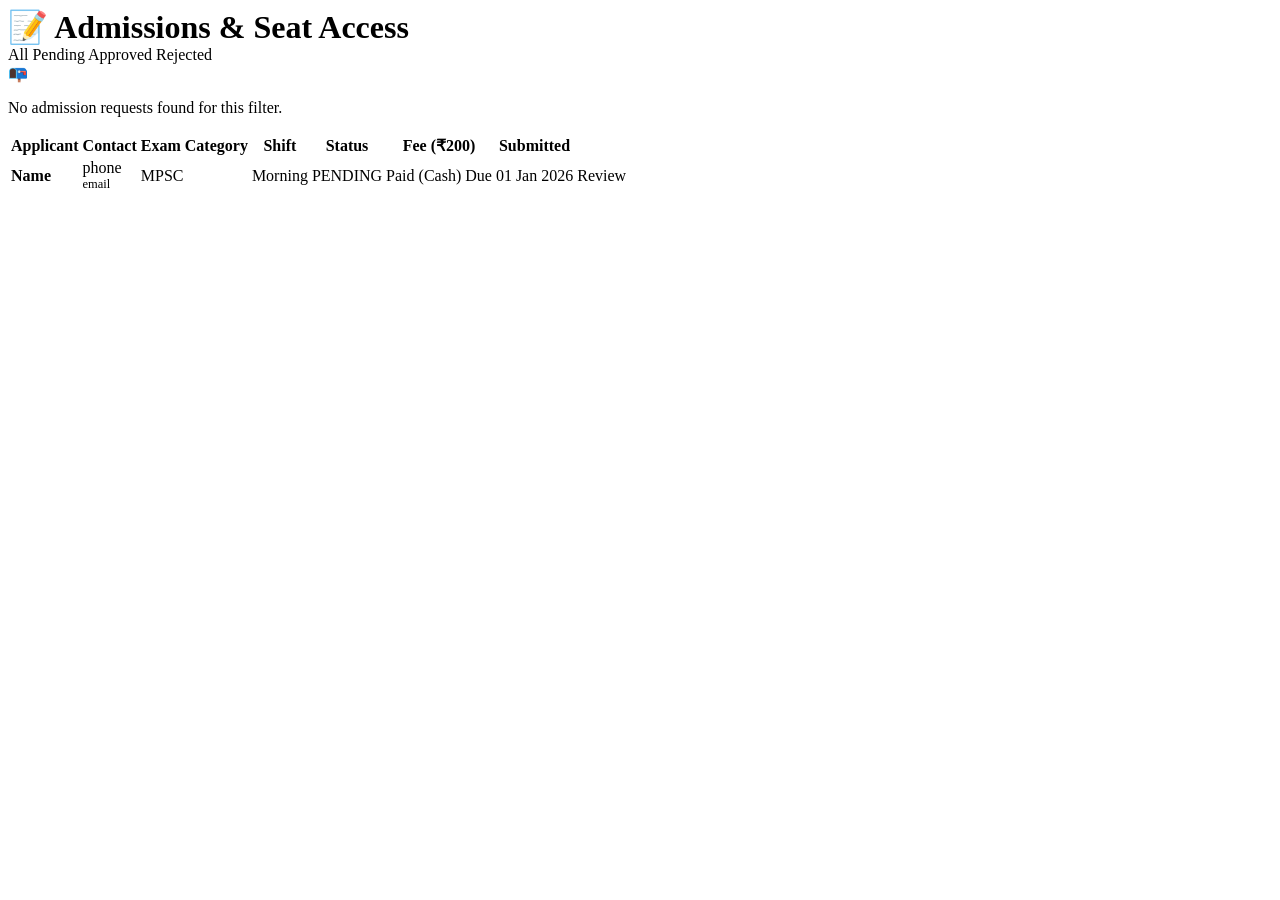
<file: src/main/resources/templates/admin/admissions.html>
<!DOCTYPE html>
<html xmlns:th="http://www.thymeleaf.org">
<head>
  <meta charset="UTF-8">
  <meta name="viewport" content="width=device-width, initial-scale=1.0">
  <title>Admissions | Admin</title>
  <link rel="stylesheet" th:href="@{/css/style.css}">
</head>
<body>
<div th:replace="~{fragments :: navbar}"></div>

<div class="page-wrap">
  <div class="dash-layout">
    <div th:replace="~{admin/fragments :: sidebar('admissions')}"></div>

    <div>
      <div class="page-header">
        <h1 class="section-title" style="margin:0;">📝 Admissions &amp; Seat Access</h1>
      </div>

      <div class="card mb-2">
        <div class="flex gap-1" style="flex-wrap:wrap;">
          <a th:href="@{/admin/admissions}" class="btn btn-sm" th:classappend="${selectedStatus == null} ? 'btn-navy' : 'btn-outline'" style="color:var(--navy-800); border-color:var(--navy-800);">All</a>
          <a th:href="@{/admin/admissions(status='PENDING')}" class="btn btn-sm" th:classappend="${selectedStatus == 'PENDING'} ? 'btn-navy' : 'btn-outline'" style="color:var(--navy-800); border-color:var(--navy-800);">Pending</a>
          <a th:href="@{/admin/admissions(status='APPROVED')}" class="btn btn-sm" th:classappend="${selectedStatus == 'APPROVED'} ? 'btn-navy' : 'btn-outline'" style="color:var(--navy-800); border-color:var(--navy-800);">Approved</a>
          <a th:href="@{/admin/admissions(status='REJECTED')}" class="btn btn-sm" th:classappend="${selectedStatus == 'REJECTED'} ? 'btn-navy' : 'btn-outline'" style="color:var(--navy-800); border-color:var(--navy-800);">Rejected</a>
        </div>
      </div>

      <div th:if="${admissions.isEmpty()}" class="card empty-state">
        <div class="big-icon">📭</div>
        <p>No admission requests found for this filter.</p>
      </div>

      <div class="table-wrap" th:unless="${admissions.isEmpty()}">
        <table class="data-table">
          <thead>
            <tr>
              <th>Applicant</th>
              <th>Contact</th>
              <th>Exam Category</th>
              <th>Shift</th>
              <th>Status</th>
              <th>Fee (₹200)</th>
              <th>Submitted</th>
              <th></th>
            </tr>
          </thead>
          <tbody>
            <tr th:each="a : ${admissions}">
              <td><strong th:text="${a.fullName}">Name</strong></td>
              <td>
                <div th:text="${a.phone}">phone</div>
                <div class="muted" style="font-size:0.78rem;" th:text="${a.email}">email</div>
              </td>
              <td th:text="${a.examCategory}">MPSC</td>
              <td th:text="${a.preferredShift}">Morning</td>
              <td>
                <span class="badge"
                      th:classappend="${a.status.name() == 'APPROVED'} ? 'badge-approved' : (${a.status.name() == 'REJECTED'} ? 'badge-rejected' : 'badge-pending')"
                      th:text="${a.status}">PENDING</span>
              </td>
              <td>
                <span th:if="${a.feePaid}" class="badge badge-approved">Paid (Cash)</span>
                <span th:unless="${a.feePaid}" class="badge badge-pending">Due</span>
              </td>
              <td th:text="${#temporals.format(a.createdAt, 'dd MMM yyyy')}">01 Jan 2026</td>
              <td><a th:href="@{/admin/admissions/{id}(id=${a.id})}" class="btn btn-sm btn-navy">Review</a></td>
            </tr>
          </tbody>
        </table>
      </div>
    </div>
  </div>
</div>

<div th:replace="~{fragments :: footer}"></div>
</body>
</html>
</file>
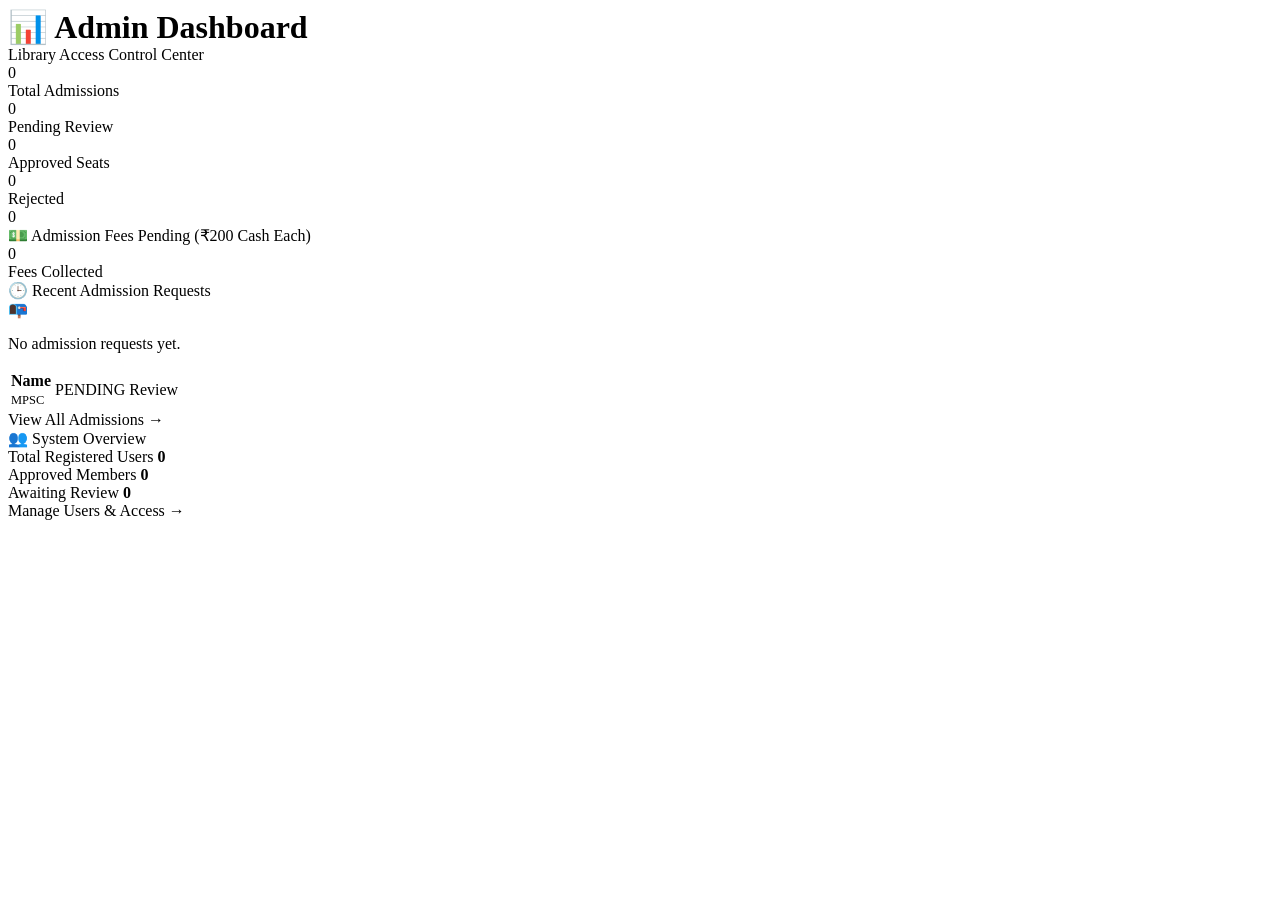
<file: src/main/resources/templates/admin/dashboard.html>
<!DOCTYPE html>
<html xmlns:th="http://www.thymeleaf.org">
<head>
  <meta charset="UTF-8">
  <meta name="viewport" content="width=device-width, initial-scale=1.0">
  <title>Admin Dashboard | ज्ञानदीप वाचनालय</title>
  <link rel="stylesheet" th:href="@{/css/style.css}">
</head>
<body>
<div th:replace="~{fragments :: navbar}"></div>

<div class="page-wrap">
  <div class="dash-layout">
    <div th:replace="~{admin/fragments :: sidebar('dashboard')}"></div>

    <div>
      <div class="page-header">
        <h1 class="section-title" style="margin:0;">📊 Admin Dashboard</h1>
        <span class="chip">Library Access Control Center</span>
      </div>

      <div class="grid grid-4 mb-2">
        <div class="stat-tile navy">
          <div class="num" th:text="${totalAdmissions}">0</div>
          <div class="label">Total Admissions</div>
        </div>
        <div class="stat-tile">
          <div class="num" th:text="${pendingCount}">0</div>
          <div class="label">Pending Review</div>
        </div>
        <div class="stat-tile success">
          <div class="num" th:text="${approvedCount}">0</div>
          <div class="label">Approved Seats</div>
        </div>
        <div class="stat-tile danger">
          <div class="num" th:text="${rejectedCount}">0</div>
          <div class="label">Rejected</div>
        </div>
      </div>

      <div class="grid grid-2 mb-2">
        <div class="stat-tile" style="border-left-color:#d4a017;">
          <div class="num" th:text="${feePendingCount}">0</div>
          <div class="label">💵 Admission Fees Pending (₹200 Cash Each)</div>
        </div>
        <div class="stat-tile success">
          <div class="num" th:text="${totalAdmissions - feePendingCount}">0</div>
          <div class="label">Fees Collected</div>
        </div>
      </div>

      <div class="grid grid-2">
        <div class="card">
          <div class="card-title">🕒 Recent Admission Requests</div>
          <div th:if="${recentAdmissions.isEmpty()}" class="empty-state">
            <div class="big-icon">📭</div>
            <p>No admission requests yet.</p>
          </div>
          <table class="data-table" th:unless="${recentAdmissions.isEmpty()}" style="box-shadow:none;">
            <tbody>
              <tr th:each="a : ${recentAdmissions}">
                <td>
                  <strong th:text="${a.fullName}">Name</strong><br>
                  <span class="muted" style="font-size:0.78rem;" th:text="${a.examCategory}">MPSC</span>
                </td>
                <td>
                  <span class="badge"
                        th:classappend="${a.status.name() == 'APPROVED'} ? 'badge-approved' : (${a.status.name() == 'REJECTED'} ? 'badge-rejected' : 'badge-pending')"
                        th:text="${a.status}">PENDING</span>
                </td>
                <td><a th:href="@{/admin/admissions/{id}(id=${a.id})}" class="btn btn-sm btn-navy">Review</a></td>
              </tr>
            </tbody>
          </table>
          <a th:href="@{/admin/admissions}" class="btn btn-outline btn-sm mt-2" style="color:var(--navy-800); border-color:var(--navy-800);">View All Admissions &rarr;</a>
        </div>

        <div class="card">
          <div class="card-title">👥 System Overview</div>
          <div class="flex-between mb-1">
            <span class="muted">Total Registered Users</span>
            <strong th:text="${totalUsers}">0</strong>
          </div>
          <div class="flex-between mb-1">
            <span class="muted">Approved Members</span>
            <strong th:text="${approvedCount}">0</strong>
          </div>
          <div class="flex-between mb-1">
            <span class="muted">Awaiting Review</span>
            <strong th:text="${pendingCount}">0</strong>
          </div>
          <a th:href="@{/admin/users}" class="btn btn-outline btn-sm mt-2" style="color:var(--navy-800); border-color:var(--navy-800);">Manage Users &amp; Access &rarr;</a>
        </div>
      </div>
    </div>
  </div>
</div>

<div th:replace="~{fragments :: footer}"></div>
</body>
</html>
</file>
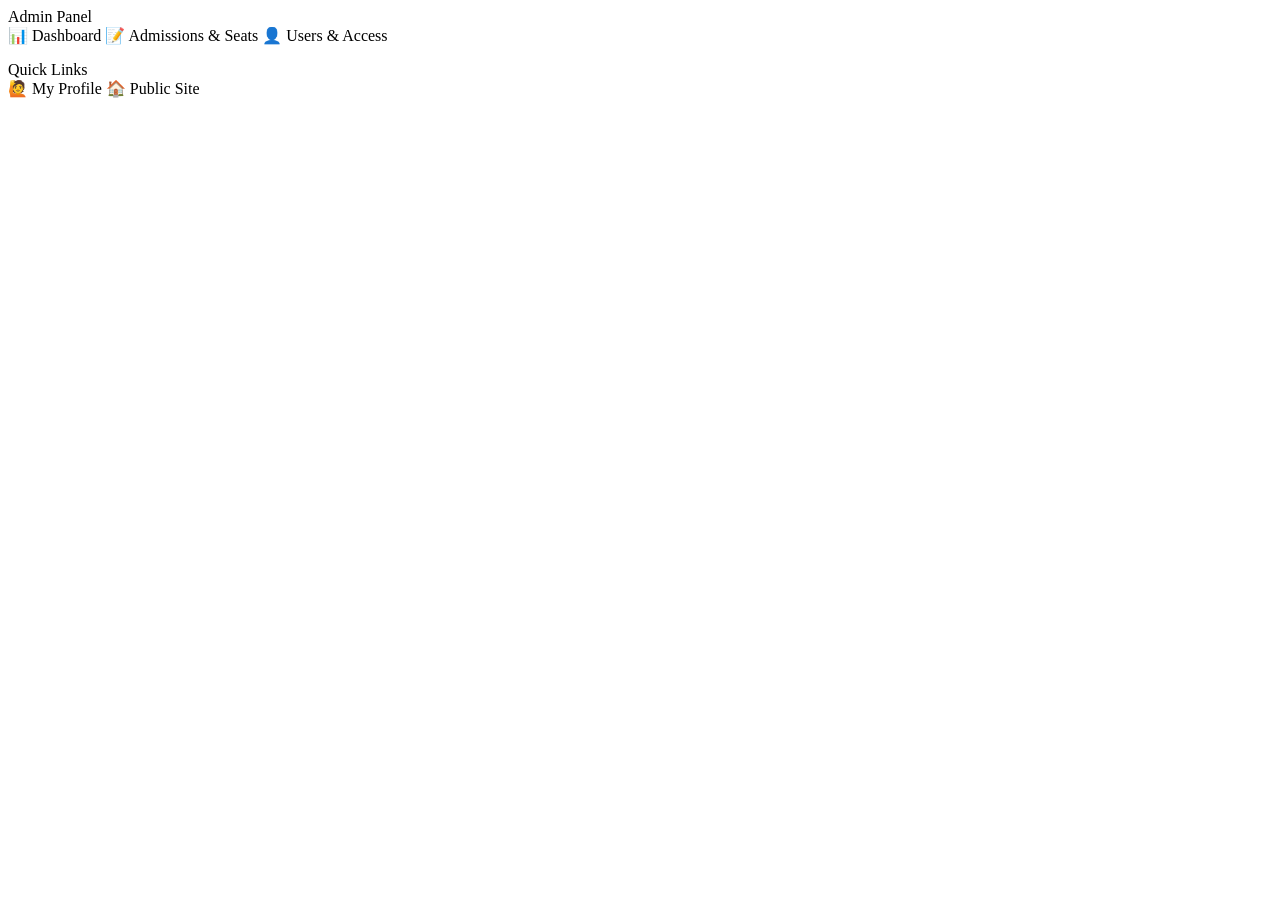
<file: src/main/resources/templates/admin/fragments.html>
<!DOCTYPE html>
<html xmlns:th="http://www.thymeleaf.org">
<body>
<div th:fragment="sidebar(active)">
  <aside class="sidebar">
    <div class="side-title">Admin Panel</div>
    <a th:href="@{/admin/dashboard}" th:classappend="${active == 'dashboard'} ? 'active'">📊 Dashboard</a>
    <a th:href="@{/admin/admissions}" th:classappend="${active == 'admissions'} ? 'active'">📝 Admissions &amp; Seats</a>
    <a th:href="@{/admin/users}" th:classappend="${active == 'users'} ? 'active'">👤 Users &amp; Access</a>
    <div class="side-title" style="margin-top:1rem;">Quick Links</div>
    <a th:href="@{/profile}">🙋 My Profile</a>
    <a th:href="@{/}">🏠 Public Site</a>
  </aside>
</div>
</body>
</html>
</file>
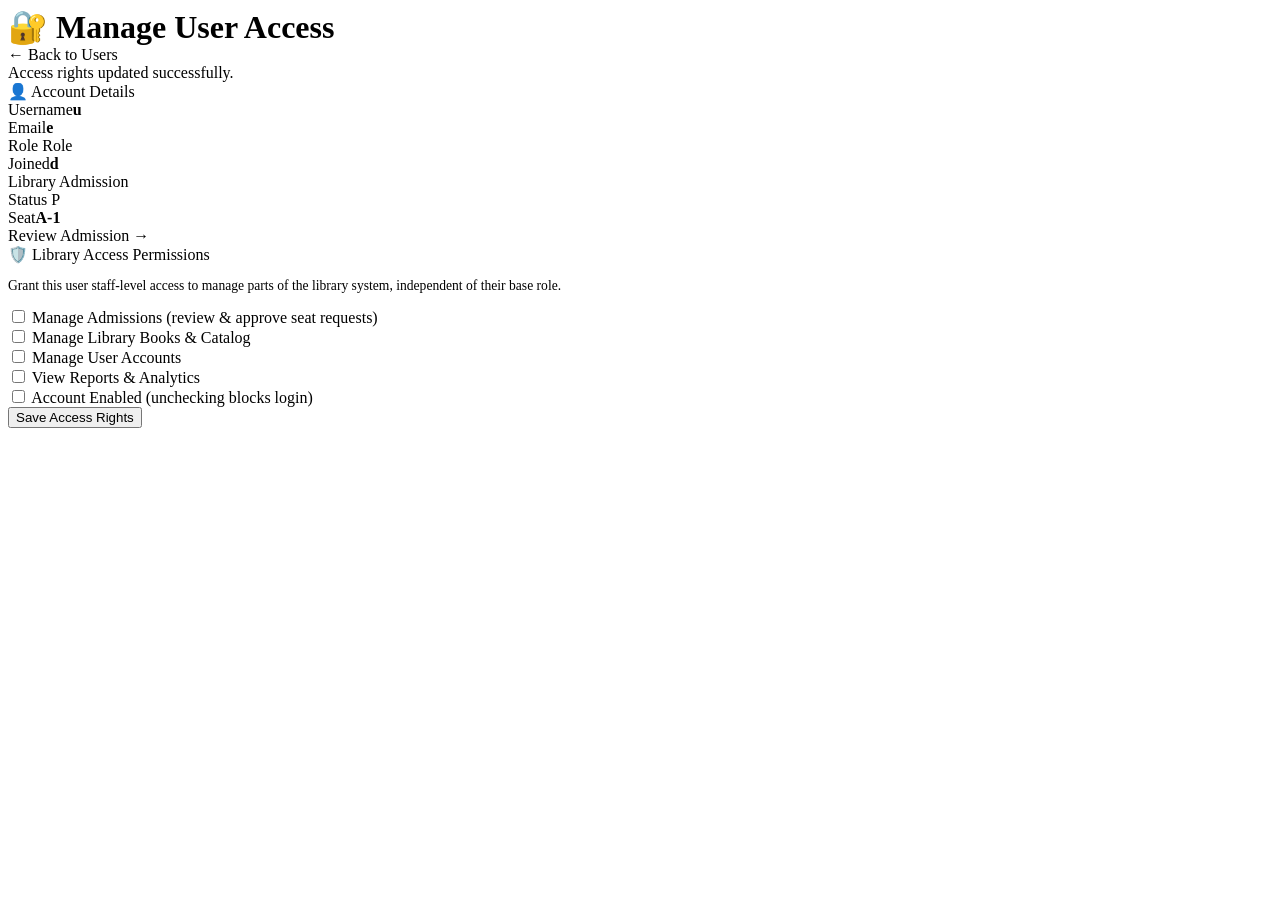
<file: src/main/resources/templates/admin/user-detail.html>
<!DOCTYPE html>
<html xmlns:th="http://www.thymeleaf.org">
<head>
  <meta charset="UTF-8">
  <meta name="viewport" content="width=device-width, initial-scale=1.0">
  <title>Manage Access | Admin</title>
  <link rel="stylesheet" th:href="@{/css/style.css}">
</head>
<body>
<div th:replace="~{fragments :: navbar}"></div>

<div class="page-wrap">
  <div class="dash-layout">
    <div th:replace="~{admin/fragments :: sidebar('users')}"></div>

    <div>
      <div class="page-header">
        <h1 class="section-title" style="margin:0;">🔐 Manage User Access</h1>
        <a th:href="@{/admin/users}" class="btn btn-outline btn-sm" style="color:var(--navy-800); border-color:var(--navy-800);">&larr; Back to Users</a>
      </div>

      <div class="alert alert-success" th:if="${param.updated}">Access rights updated successfully.</div>

      <div class="grid grid-2">
        <div class="card">
          <div class="card-title">👤 Account Details</div>
          <div class="flex-between mb-1"><span class="muted">Username</span><strong th:text="${targetUser.username}">u</strong></div>
          <div class="flex-between mb-1"><span class="muted">Email</span><strong th:text="${targetUser.email}">e</strong></div>
          <div class="flex-between mb-1"><span class="muted">Role</span>
            <span class="badge" th:classappend="${targetUser.role.name() == 'ROLE_ADMIN'} ? 'badge-admin' : 'badge-user'"
                  th:text="${targetUser.role.name() == 'ROLE_ADMIN'} ? 'Admin' : 'Member'">Role</span>
          </div>
          <div class="flex-between mb-1"><span class="muted">Joined</span><strong th:text="${#temporals.format(targetUser.createdAt,'dd MMM yyyy')}">d</strong></div>

          <div class="mt-2" th:if="${targetUser.admission != null}">
            <div class="card-title" style="font-size:1rem;">Library Admission</div>
            <div class="flex-between mb-1"><span class="muted">Status</span>
              <span class="badge"
                    th:classappend="${targetUser.admission.status.name() == 'APPROVED'} ? 'badge-approved' : (${targetUser.admission.status.name() == 'REJECTED'} ? 'badge-rejected' : 'badge-pending')"
                    th:text="${targetUser.admission.status}">P</span>
            </div>
            <div class="flex-between mb-1" th:if="${targetUser.admission.seatNumber != null}"><span class="muted">Seat</span><strong th:text="${targetUser.admission.seatNumber}">A-1</strong></div>
            <a th:href="@{/admin/admissions/{id}(id=${targetUser.admission.id})}" class="btn btn-sm btn-navy mt-1">Review Admission &rarr;</a>
          </div>
        </div>

        <div class="card">
          <div class="card-title">🛡️ Library Access Permissions</div>
          <p class="muted mb-2" style="font-size:0.85rem;">Grant this user staff-level access to manage parts of the library system, independent of their base role.</p>

          <form th:action="@{/admin/users/{id}/access(id=${targetUser.id})}" method="post">
            <div class="checkbox-row">
              <input type="checkbox" id="canManageAdmissions" name="canManageAdmissions" value="true" th:checked="${targetUser.canManageAdmissions}">
              <label for="canManageAdmissions">Manage Admissions (review &amp; approve seat requests)</label>
            </div>
            <div class="checkbox-row">
              <input type="checkbox" id="canManageBooks" name="canManageBooks" value="true" th:checked="${targetUser.canManageBooks}">
              <label for="canManageBooks">Manage Library Books &amp; Catalog</label>
            </div>
            <div class="checkbox-row">
              <input type="checkbox" id="canManageUsers" name="canManageUsers" value="true" th:checked="${targetUser.canManageUsers}">
              <label for="canManageUsers">Manage User Accounts</label>
            </div>
            <div class="checkbox-row">
              <input type="checkbox" id="canViewReports" name="canViewReports" value="true" th:checked="${targetUser.canViewReports}">
              <label for="canViewReports">View Reports &amp; Analytics</label>
            </div>
            <div class="checkbox-row">
              <input type="checkbox" id="enabled" name="enabled" value="true" th:checked="${targetUser.enabled}">
              <label for="enabled">Account Enabled (unchecking blocks login)</label>
            </div>

            <button type="submit" class="btn btn-navy btn-block mt-2">Save Access Rights</button>
          </form>
        </div>
      </div>
    </div>
  </div>
</div>

<div th:replace="~{fragments :: footer}"></div>
</body>
</html>
</file>
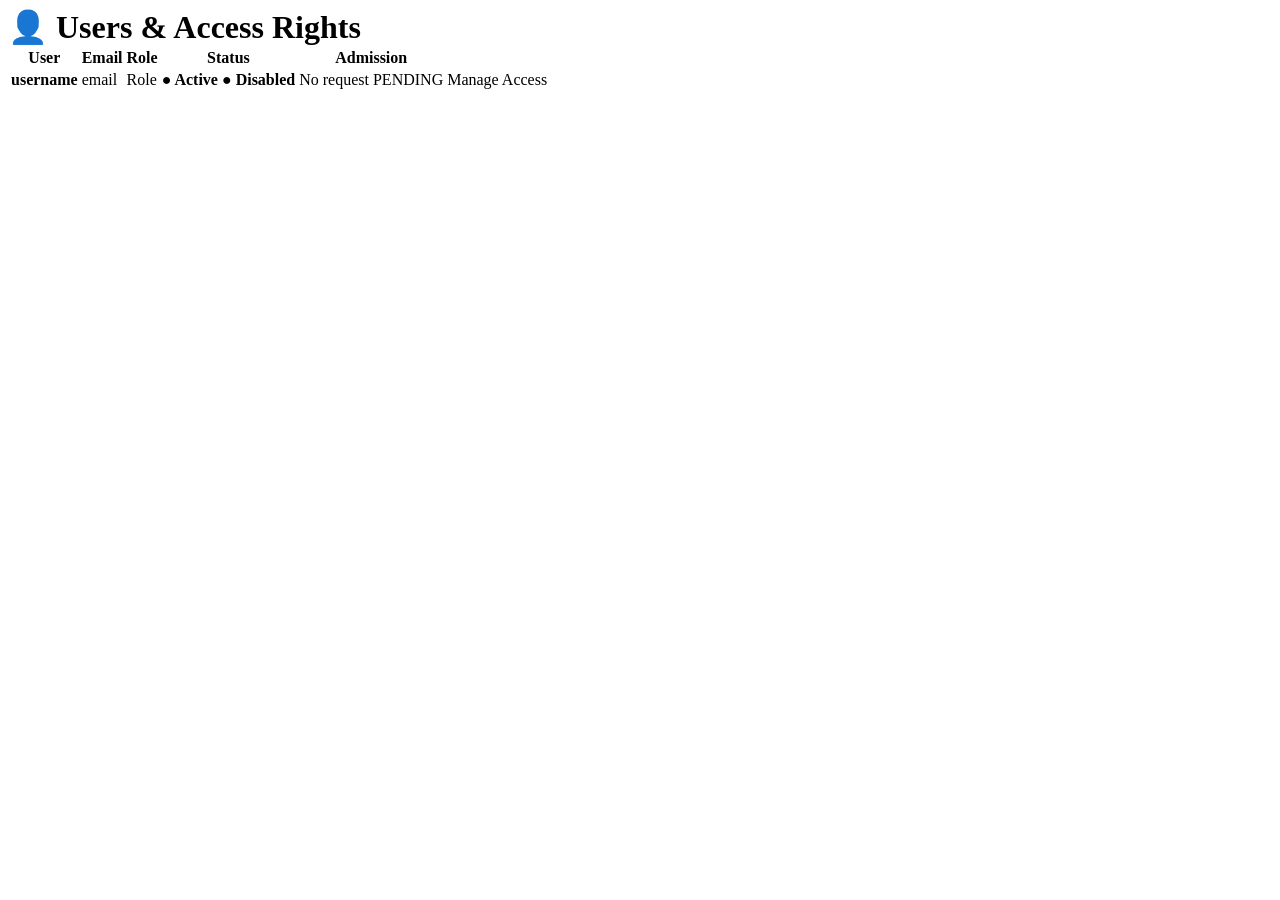
<file: src/main/resources/templates/admin/users.html>
<!DOCTYPE html>
<html xmlns:th="http://www.thymeleaf.org">
<head>
  <meta charset="UTF-8">
  <meta name="viewport" content="width=device-width, initial-scale=1.0">
  <title>Users &amp; Access | Admin</title>
  <link rel="stylesheet" th:href="@{/css/style.css}">
</head>
<body>
<div th:replace="~{fragments :: navbar}"></div>

<div class="page-wrap">
  <div class="dash-layout">
    <div th:replace="~{admin/fragments :: sidebar('users')}"></div>

    <div>
      <div class="page-header">
        <h1 class="section-title" style="margin:0;">👤 Users &amp; Access Rights</h1>
      </div>

      <div class="table-wrap">
        <table class="data-table">
          <thead>
            <tr>
              <th>User</th>
              <th>Email</th>
              <th>Role</th>
              <th>Status</th>
              <th>Admission</th>
              <th></th>
            </tr>
          </thead>
          <tbody>
            <tr th:each="u : ${users}">
              <td><strong th:text="${u.username}">username</strong></td>
              <td th:text="${u.email}">email</td>
              <td>
                <span class="badge" th:classappend="${u.role.name() == 'ROLE_ADMIN'} ? 'badge-admin' : 'badge-user'"
                      th:text="${u.role.name() == 'ROLE_ADMIN'} ? 'Admin' : 'Member'">Role</span>
              </td>
              <td>
                <span th:if="${u.enabled}" style="color:var(--success); font-weight:700;">● Active</span>
                <span th:unless="${u.enabled}" style="color:var(--danger); font-weight:700;">● Disabled</span>
              </td>
              <td>
                <span th:if="${u.admission == null}" class="muted">No request</span>
                <span th:if="${u.admission != null}" class="badge"
                      th:classappend="${u.admission.status.name() == 'APPROVED'} ? 'badge-approved' : (${u.admission.status.name() == 'REJECTED'} ? 'badge-rejected' : 'badge-pending')"
                      th:text="${u.admission.status}">PENDING</span>
              </td>
              <td><a th:href="@{/admin/users/{id}(id=${u.id})}" class="btn btn-sm btn-navy">Manage Access</a></td>
            </tr>
          </tbody>
        </table>
      </div>
    </div>
  </div>
</div>

<div th:replace="~{fragments :: footer}"></div>
</body>
</html>
</file>
